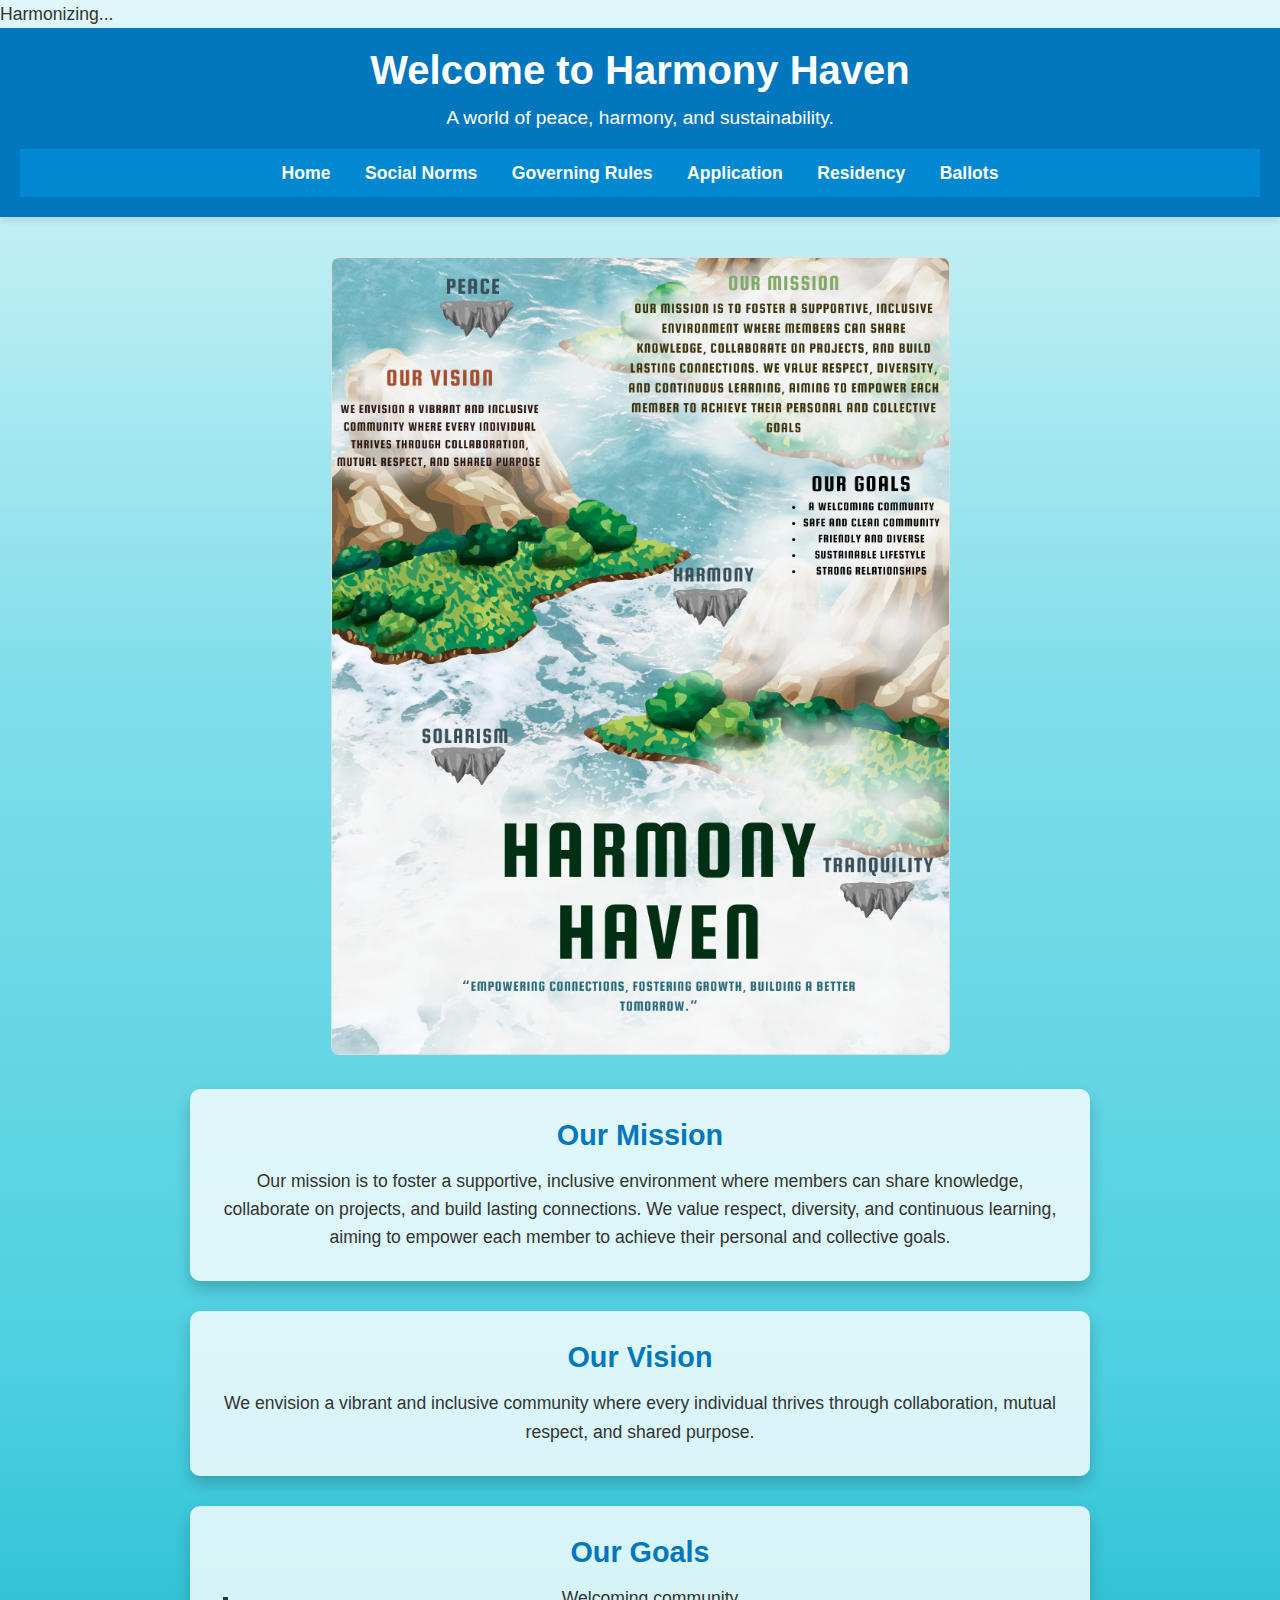
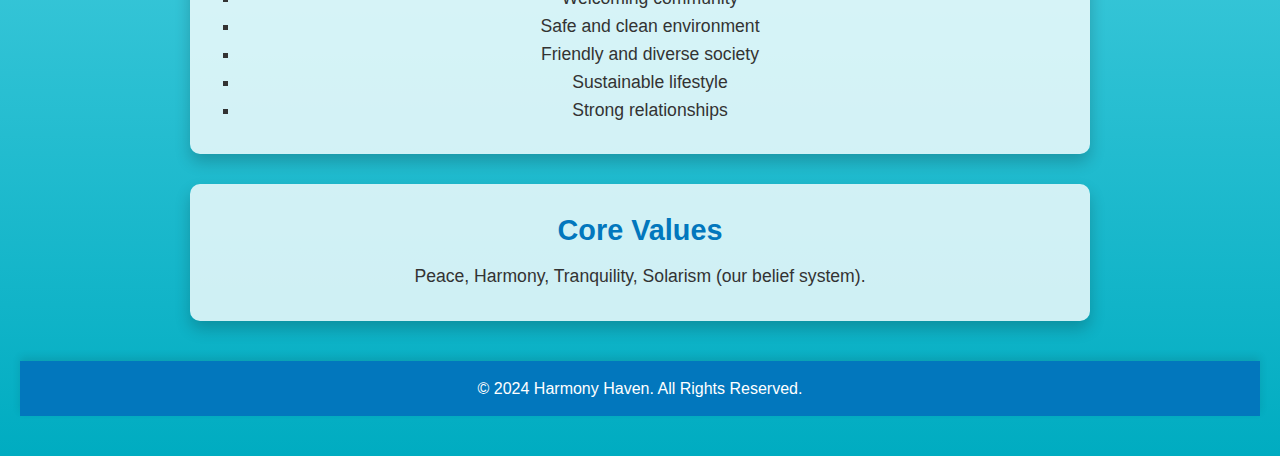
<file: index.html>
<!DOCTYPE html>
<html lang="en">

<head>
  <meta charset="UTF-8">
  <meta name="viewport" content="width=device-width, initial-scale=1.0">
  <title>Harmony Haven</title>
  <link rel="stylesheet" href="styles.css">
  <style>
    /* Inline CSS for demonstration purposes */
      .poster-container {
        text-align: center; /* Center the content horizontally */
        margin: 20px auto; /* Center the container itself horizontally */
        padding: 20px;
      }

      .poster-container img {
        max-width: 100%; /* Ensure the image scales with the container */
        height: auto; /* Maintain aspect ratio */
        border: 1px solid #ddd; /* Optional: border around the image */
        border-radius: 8px; /* Optional: rounded corners */
      }

      /* Other styling for consistency */
      .content {
        max-width: 800px;
        margin: 0 auto;
        padding: 20px;
      }
  </style>
</head>

<body>
  <!-- Add this inside the body of each HTML page -->
  <div id="loading-screen">
    <div class="spinner"></div>
    <p>Harmonizing...</p>
  </div>

  <header>
    <h1>Welcome to Harmony Haven</h1>
    <p>A world of peace, harmony, and sustainability.</p>
    <nav>
      <ul>
        <li><a href="index.html" class="nav-button">Home</a></li>
        <li><a href="social-norms.html" class="nav-button">Social Norms</a></li>
        <li><a href="governing-rules.html" class="nav-button">Governing Rules</a></li>
        <li><a href="application.html" class="nav-button">Application</a></li>
        <li><a href="residency.html" class="nav-button">Residency</a></li>
        <li><a href="ballots.html" class="nav-button">Ballots</a></li>
      </ul>
    </nav>
  </header>
  <div class="poster-container">
    <img src="poster.png" alt="Harmony Haven">

  <section class="mission">
    <h2>Our Mission</h2>
    <p>Our mission is to foster a supportive, inclusive environment where members can share knowledge, collaborate on projects, and build lasting connections. We value respect, diversity, and continuous learning, aiming to empower each member to achieve their personal and collective goals.</p>
  </section>

  <section class="vision">
    <h2>Our Vision</h2>
    <p>We envision a vibrant and inclusive community where every individual thrives through collaboration, mutual respect, and shared purpose.</p>
  </section>

  <section class="goals">
    <h2>Our Goals</h2>
    <ul>
      <li>Welcoming community</li>
      <li>Safe and clean environment</li>
      <li>Friendly and diverse society</li>
      <li>Sustainable lifestyle</li>
      <li>Strong relationships</li>
    </ul>
  </section>

  <section class="values">
    <h2>Core Values</h2>
    <p>Peace, Harmony, Tranquility, Solarism (our belief system).</p>
  </section>

  <footer>
    <p>&copy; 2024 Harmony Haven. All Rights Reserved.</p>
  </footer>
  <script src="script.js"></script>
</body>

</html>
</file>
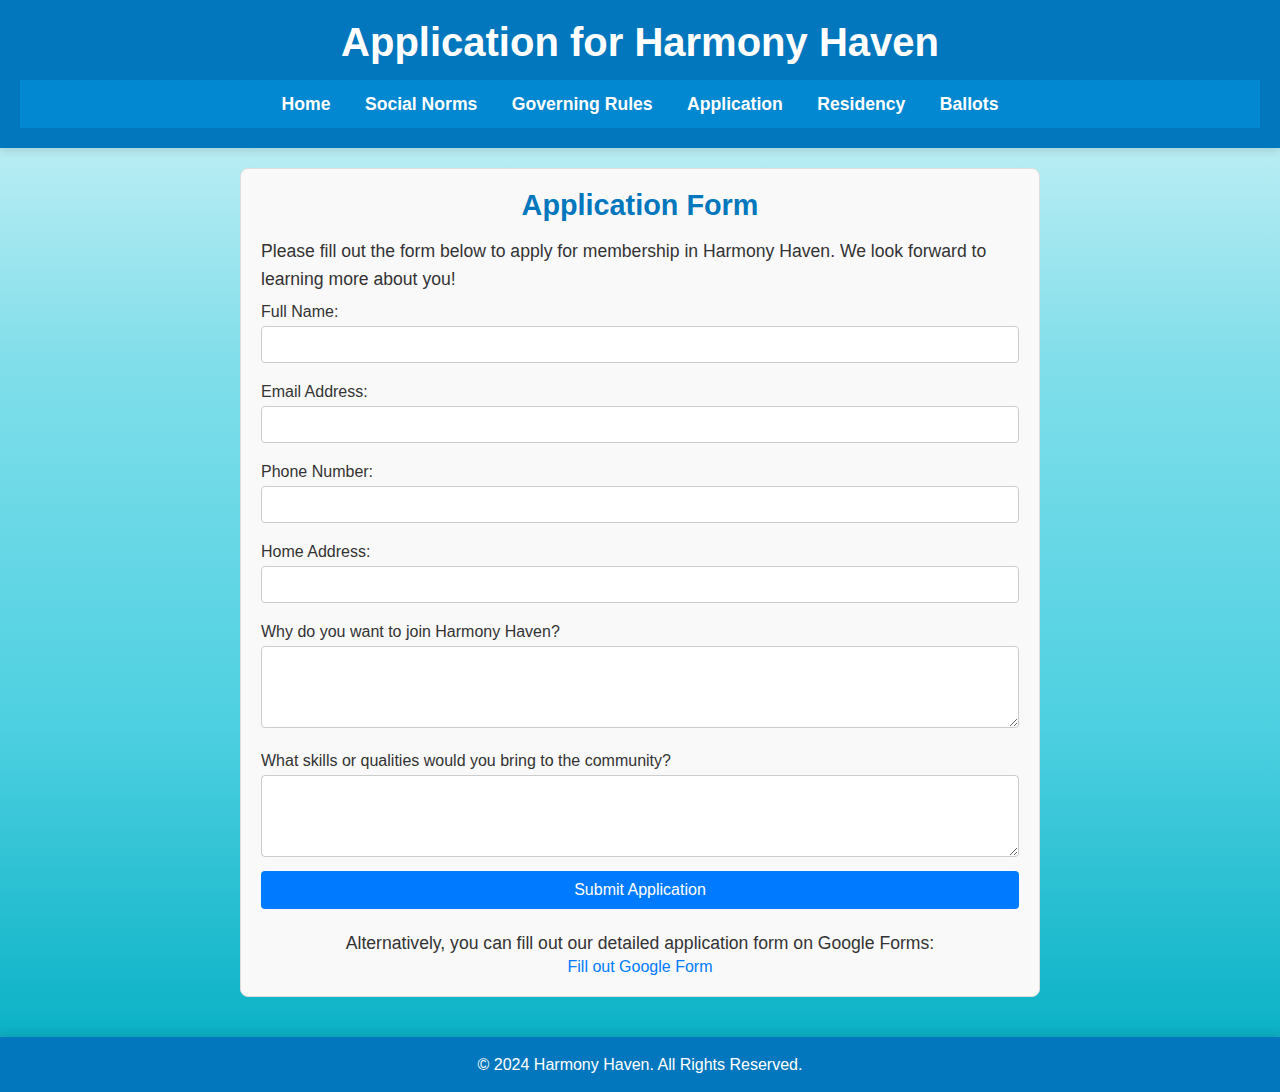
<file: application.html>
<!DOCTYPE html>
<html lang="en">

<head>
  <meta charset="UTF-8">
  <meta name="viewport" content="width=device-width, initial-scale=1.0">
  <title>Application - Harmony Haven</title>
  <link rel="stylesheet" href="styles.css">
  <style>
    /* Inline CSS for demonstration purposes */
    .application-form {
      max-width: 800px;
      margin: 20px auto;
      padding: 20px;
      border: 1px solid #ddd;
      border-radius: 8px;
      background-color: #f9f9f9;
    }

    .application-form h2 {
      text-align: center;
    }

    .application-form label {
      display: block;
      margin: 10px 0 5px;
    }

    .application-form input, 
    .application-form textarea {
      width: 100%;
      padding: 10px;
      margin-bottom: 10px;
      border: 1px solid #ccc;
      border-radius: 4px;
    }

    .application-form button {
      display: block;
      width: 100%;
      padding: 10px;
      background-color: #007bff;
      color: #fff;
      border: none;
      border-radius: 4px;
      font-size: 16px;
      cursor: pointer;
      transition: background-color 0.3s;
    }

    .application-form button:hover {
      background-color: #0056b3;
    }

    .google-form-link {
      text-align: center;
      margin-top: 20px;
    }

    .google-form-link a {
      text-decoration: none;
      color: #007bff;
      font-size: 16px;
    }

    .google-form-link a:hover {
      text-decoration: underline;
    }

    .thank-you-screen {
      display: none;
      text-align: center;
      padding: 50px;
      background-color: #f9f9f9;
    }

    .thank-you-screen h2 {
      color: #007bff;
    }

    .thank-you-screen p {
      font-size: 18px;
      color: #333;
    }

    /* Loading screen styles */
    #loading-screen {
      position: fixed;
      top: 0;
      left: 0;
      width: 100%;
      height: 100%;
      background-color: #fff;
      display: flex;
      align-items: center;
      justify-content: center;
      z-index: 1000;
      font-family: Arial, sans-serif;
    }

    .spinner {
      border: 8px solid rgba(0, 0, 0, 0.1);
      border-radius: 50%;
      border-top: 8px solid #007bff;
      width: 50px;
      height: 50px;
      animation: spin 1s linear infinite;
    }

    @keyframes spin {
      0% { transform: rotate(0deg); }
      100% { transform: rotate(360deg); }
    }

    #loading-screen p {
      margin-top: 10px;
      font-size: 18px;
      color: #007bff;
    }
  </style>
</head>

<body>
  <!-- Loading Screen -->
  <div id="loading-screen">
    <div class="spinner"></div>
    <p>Harmonizing...</p>
  </div>

  <header>
    <h1>Application for Harmony Haven</h1>
    <nav>
      <ul>
        <li><a href="index.html" class="nav-button">Home</a></li>
        <li><a href="social-norms.html" class="nav-button">Social Norms</a></li>
        <li><a href="governing-rules.html" class="nav-button">Governing Rules</a></li>
        <li><a href="application.html" class="nav-button">Application</a></li>
        <li><a href="residency.html" class="nav-button">Residency</a></li>
        <li><a href="ballots.html" class="nav-button">Ballots</a></li>
      </ul>
    </nav>
  </header>

  <div class="application-form" id="application-form">
    <h2>Application Form</h2>
    <p>Please fill out the form below to apply for membership in Harmony Haven. We look forward to learning more about you!</p>
    
    <!-- Application Form -->
    <form id="form" action="#" method="post" onsubmit="handleSubmit(event)">
      <label for="fullName">Full Name:</label>
      <input type="text" id="fullName" name="fullName" required>
      
      <label for="email">Email Address:</label>
      <input type="email" id="email" name="email" required>
      
      <label for="phone">Phone Number:</label>
      <input type="tel" id="phone" name="phone">
      
      <label for="address">Home Address:</label>
      <input type="text" id="address" name="address">
      
      <label for="whyJoin">Why do you want to join Harmony Haven?</label>
      <textarea id="whyJoin" name="whyJoin" rows="4" required></textarea>
      
      <label for="skills">What skills or qualities would you bring to the community?</label>
      <textarea id="skills" name="skills" rows="4" required></textarea>
      
      <button type="submit">Submit Application</button>
    </form>
    
    <!-- Link to Google Form -->
    <div class="google-form-link">
      <p>Alternatively, you can fill out our detailed application form on Google Forms:</p>
      <a href="https://forms.gle/your-google-form-link" target="_blank">Fill out Google Form</a>
    </div>
  </div>

  <!-- Thank You Screen -->
  <div class="thank-you-screen" id="thank-you-screen">
    <h2>Thank You!</h2>
    <p>Your application has been submitted successfully. We appreciate your interest in joining Harmony Haven. We will review your application and get back to you soon.</p>
  </div>

  <footer>
    <p>&copy; 2024 Harmony Haven. All Rights Reserved.</p>
  </footer>

  <script>
    function handleSubmit(event) {
      event.preventDefault(); // Prevent the default form submission

      // Hide the loading screen and application form, display the thank you screen
      document.getElementById('loading-screen').style.display = 'none';
      document.getElementById('application-form').style.display = 'none';
      document.getElementById('thank-you-screen').style.display = 'block';

      // Optionally, you could send the form data to a server here
      // Example: use fetch or XMLHttpRequest to submit data

      // Example (uncomment and adjust URL and method as needed):
      // var formData = new FormData(document.getElementById('form'));
      // fetch('submit-application.php', {
      //   method: 'POST',
      //   body: formData
      // }).then(response => response.json())
      //   .then(data => {
      //     // Handle success
      //   })
      //   .catch(error => {
      //     // Handle error
      //   });
    }

    // Hide the loading screen once the page has fully loaded
    window.addEventListener('load', function() {
      document.getElementById('loading-screen').style.display = 'none';
    });
  </script>
</body>

</html>
</file>
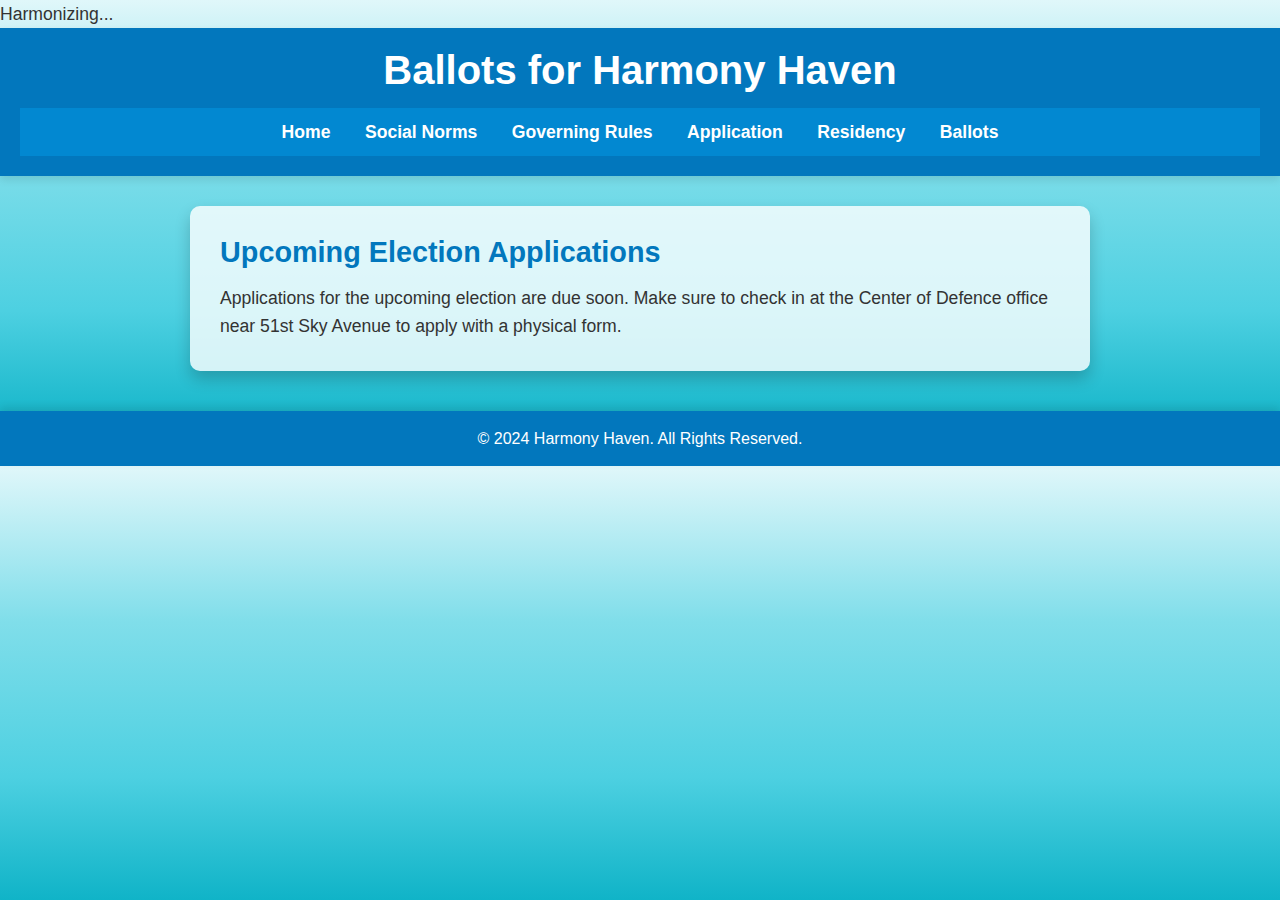
<file: ballots.html>
<!DOCTYPE html>
<html lang="en">

<head>
  <meta charset="UTF-8">
  <meta name="viewport" content="width=device-width, initial-scale=1.0">
  <title>Ballots - Harmony Haven</title>
  <link rel="stylesheet" href="styles.css">
</head>

<body>
  <!-- Loading Screen -->
  <div id="loading-screen">
    <div class="spinner"></div>
    <p>Harmonizing...</p>
  </div>

  <header>
    <h1>Ballots for Harmony Haven</h1>
    <nav>
      <ul>
        <li><a href="index.html">Home</a></li>
        <li><a href="social-norms.html">Social Norms</a></li>
        <li><a href="governing-rules.html">Governing Rules</a></li>
        <li><a href="application.html">Application</a></li>
        <li><a href="residency.html">Residency</a></li>
        <li><a href="ballots.html">Ballots</a></li>
      </ul>
    </nav>
  </header>

  <section class="ballots-info">
    <h2>Upcoming Election Applications</h2>
    <p>Applications for the upcoming election are due soon. Make sure to check in at the Center of Defence office near 51st Sky Avenue to apply with a physical form.</p>
  </section>

  <footer>
    <p>&copy; 2024 Harmony Haven. All Rights Reserved.</p>
  </footer>

</body>

</html>
</file>
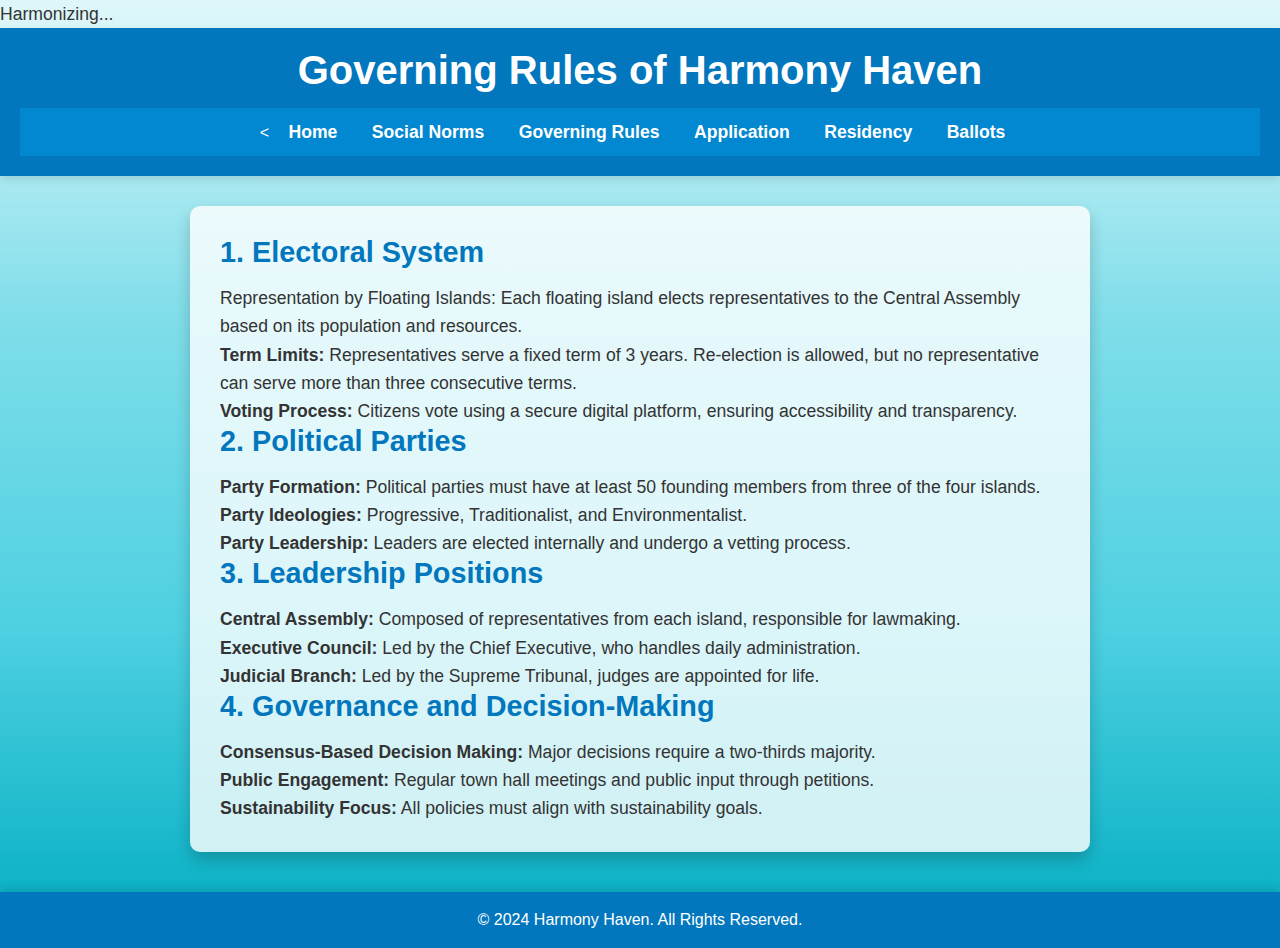
<file: governing-rules.html>
<!DOCTYPE html>
<html lang="en">

<head>
  <meta charset="UTF-8">
  <meta name="viewport" content="width=device-width, initial-scale=1.0">
  <title>Harmony Haven - Governing Rules</title>
  <link rel="stylesheet" href="styles.css">
</head>

<body>
  <!-- Add this inside the body of each HTML page -->
  <div id="loading-screen">
    <div class="spinner"></div>
    <p>Harmonizing...</p>
  </div>
  <header>
    <h1>Governing Rules of Harmony Haven</h1>
    <nav>
      <ul>
        < <li><a href="index.html">Home</a></li>
          <li><a href="social-norms.html">Social Norms</a></li>
          <li><a href="governing-rules.html">Governing Rules</a></li>
          <li><a href="application.html">Application</a></li>
          <li><a href="residency.html">Residency</a></li>
          <li><a href="ballots.html">Ballots</a></li>
      </ul>
    </nav>
  </header>

  <section class="governance">
    <h2>1. Electoral System</h2>
    <p>Representation by Floating Islands: Each floating island elects representatives to the Central Assembly based on
      its population and resources.</p>
    <p><strong>Term Limits:</strong> Representatives serve a fixed term of 3 years. Re-election is allowed, but no
      representative can serve more than three consecutive terms.</p>
    <p><strong>Voting Process:</strong> Citizens vote using a secure digital platform, ensuring accessibility and
      transparency.</p>

    <h2>2. Political Parties</h2>
    <p><strong>Party Formation:</strong> Political parties must have at least 50 founding members from three of the four
      islands.</p>
    <p><strong>Party Ideologies:</strong> Progressive, Traditionalist, and Environmentalist.</p>
    <p><strong>Party Leadership:</strong> Leaders are elected internally and undergo a vetting process.</p>

    <h2>3. Leadership Positions</h2>
    <p><strong>Central Assembly:</strong> Composed of representatives from each island, responsible for lawmaking.</p>
    <p><strong>Executive Council:</strong> Led by the Chief Executive, who handles daily administration.</p>
    <p><strong>Judicial Branch:</strong> Led by the Supreme Tribunal, judges are appointed for life.</p>

    <h2>4. Governance and Decision-Making</h2>
    <p><strong>Consensus-Based Decision Making:</strong> Major decisions require a two-thirds majority.</p>
    <p><strong>Public Engagement:</strong> Regular town hall meetings and public input through petitions.</p>
    <p><strong>Sustainability Focus:</strong> All policies must align with sustainability goals.</p>
  </section>

  <footer>
    <p>&copy; 2024 Harmony Haven. All Rights Reserved.</p>
  </footer>
  <script src="script.js"></script>
</body>

</html>
</file>
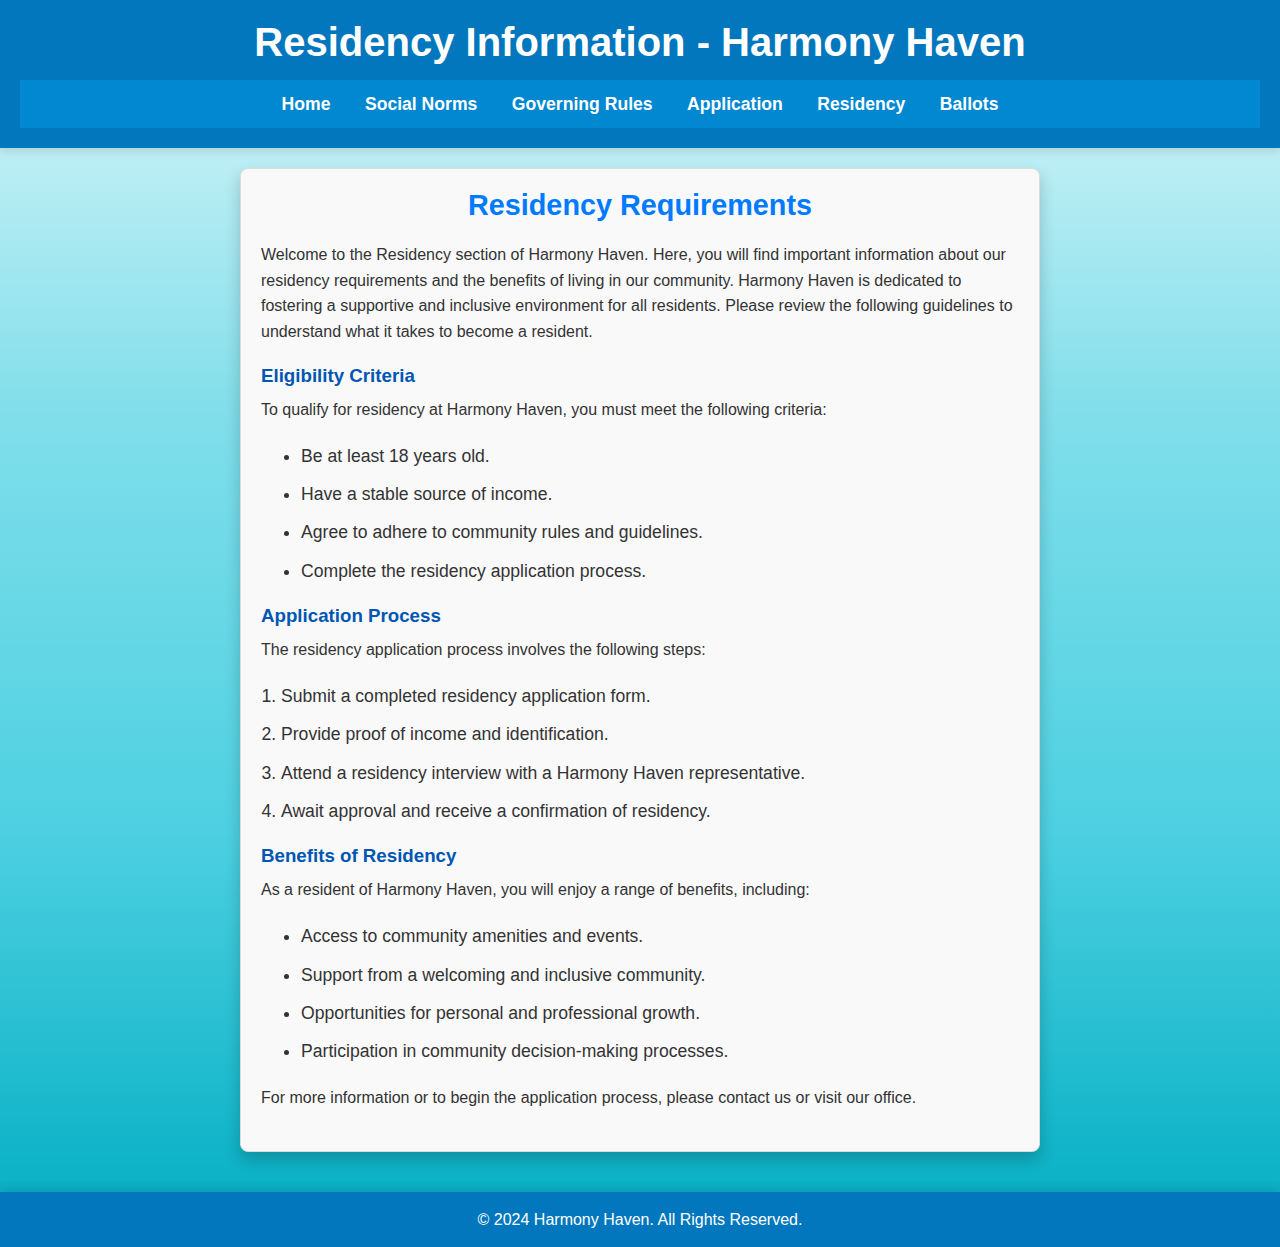
<file: residency.html>
<!DOCTYPE html>
<html lang="en">

<head>
  <meta charset="UTF-8">
  <meta name="viewport" content="width=device-width, initial-scale=1.0">
  <title>Residency - Harmony Haven</title>
  <link rel="stylesheet" href="styles.css">
  <style>
    /* Inline CSS for demonstration purposes */
    .residency-info {
      max-width: 800px;
      margin: 20px auto;
      padding: 20px;
      border: 1px solid #ddd;
      border-radius: 8px;
      background-color: #f9f9f9;
    }

    .residency-info h2 {
      text-align: center;
      margin-bottom: 20px;
      color: #007bff;
    }

    .residency-info h3 {
      margin-top: 20px;
      margin-bottom: 10px;
      color: #0056b3;
    }

    .residency-info p {
      font-size: 16px;
      line-height: 1.6;
      margin-bottom: 20px;
    }

    .residency-info ul, .residency-info ol {
      margin-left: 20px;
      margin-bottom: 20px;
    }

    .residency-info ul li, .residency-info ol li {
      margin-bottom: 10px;
    }

    .residency-info ol {
      list-style-type: decimal;
    }

    .residency-info ul {
      list-style-type: disc;
    }
  </style>
</head>

<body>
  <!-- Loading Screen -->
  <div id="loading-screen">
    <div class="spinner"></div>
    <p>Harmonizing...</p>
  </div>

  <header>
    <h1>Residency Information - Harmony Haven</h1>
    <nav>
      <ul>
        <li><a href="index.html" class="nav-button">Home</a></li>
        <li><a href="social-norms.html" class="nav-button">Social Norms</a></li>
        <li><a href="governing-rules.html" class="nav-button">Governing Rules</a></li>
        <li><a href="application.html" class="nav-button">Application</a></li>
        <li><a href="residency.html" class="nav-button">Residency</a></li>
        <li><a href="ballots.html" class="nav-button">Ballots</a></li>
      </ul>
    </nav>
  </header>

  <section class="residency-info">
    <h2>Residency Requirements</h2>
    <p>Welcome to the Residency section of Harmony Haven. Here, you will find important information about our residency requirements and the benefits of living in our community. Harmony Haven is dedicated to fostering a supportive and inclusive environment for all residents. Please review the following guidelines to understand what it takes to become a resident.</p>
    
    <h3>Eligibility Criteria</h3>
    <p>To qualify for residency at Harmony Haven, you must meet the following criteria:</p>
    <ul>
      <li>Be at least 18 years old.</li>
      <li>Have a stable source of income.</li>
      <li>Agree to adhere to community rules and guidelines.</li>
      <li>Complete the residency application process.</li>
    </ul>
    
    <h3>Application Process</h3>
    <p>The residency application process involves the following steps:</p>
    <ol>
      <li>Submit a completed residency application form.</li>
      <li>Provide proof of income and identification.</li>
      <li>Attend a residency interview with a Harmony Haven representative.</li>
      <li>Await approval and receive a confirmation of residency.</li>
    </ol>
    
    <h3>Benefits of Residency</h3>
    <p>As a resident of Harmony Haven, you will enjoy a range of benefits, including:</p>
    <ul>
      <li>Access to community amenities and events.</li>
      <li>Support from a welcoming and inclusive community.</li>
      <li>Opportunities for personal and professional growth.</li>
      <li>Participation in community decision-making processes.</li>
    </ul>
    
    <p>For more information or to begin the application process, please contact us or visit our office.</p>
  </section>

  <footer>
    <p>&copy; 2024 Harmony Haven. All Rights Reserved.</p>
  </footer>

  <script>
    // Hide the loading screen once the page has fully loaded
    window.addEventListener('load', function() {
      document.getElementById('loading-screen').style.display = 'none';
    });
  </script>
</body>

</html>
</file>
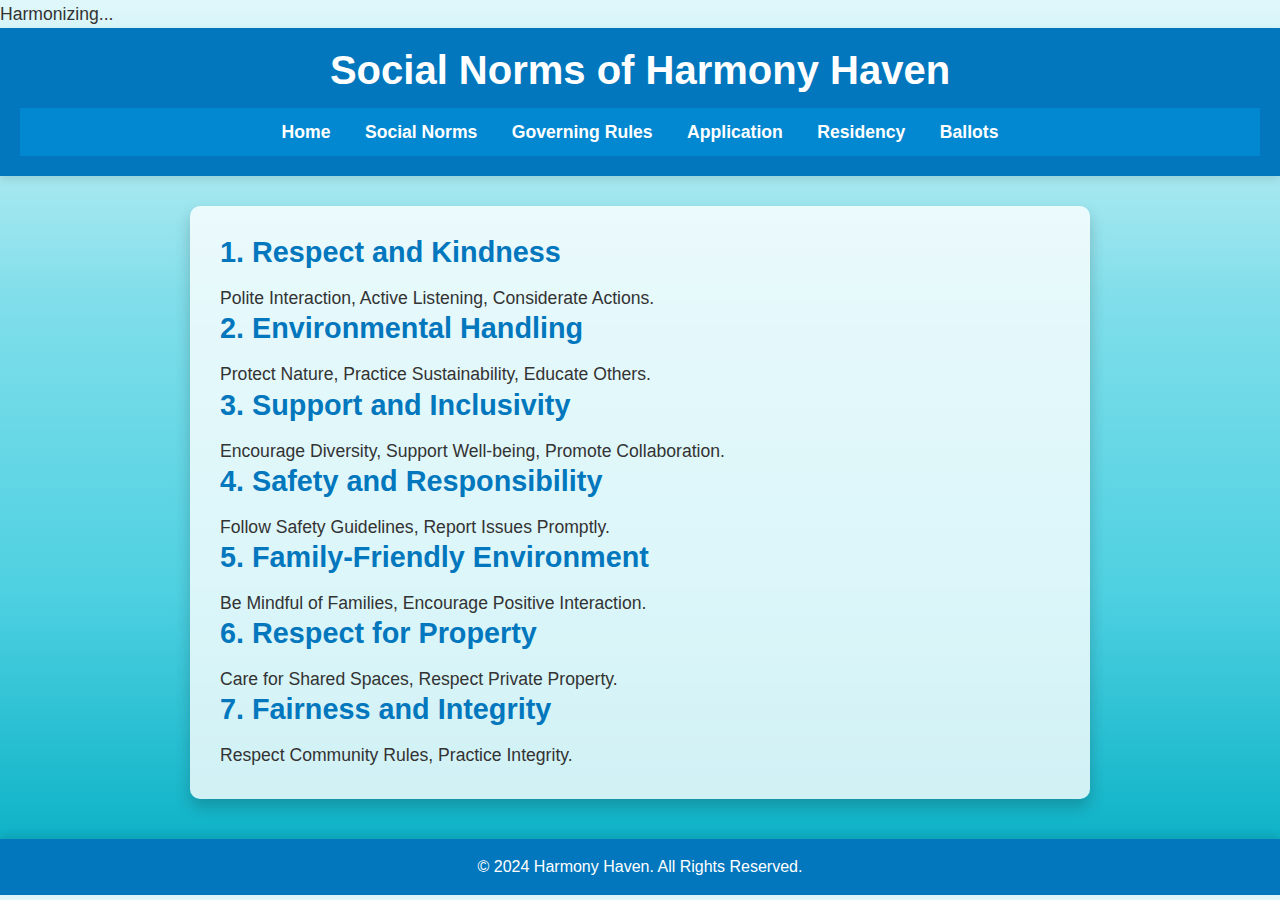
<file: social-norms.html>
<!DOCTYPE html>
<html lang="en">
<head>
  <meta charset="UTF-8">
  <meta name="viewport" content="width=device-width, initial-scale=1.0">
  <title>Harmony Haven - Social Norms</title>
  <link rel="stylesheet" href="styles.css">
</head>
<body>
  <!-- Add this inside the body of each HTML page -->
  <div id="loading-screen">
    <div class="spinner"></div>
    <p>Harmonizing...</p>
  </div>
  <header>
    <h1>Social Norms of Harmony Haven</h1>
    <nav>
      <ul>
        <li><a href="index.html">Home</a></li>
        <li><a href="social-norms.html">Social Norms</a></li>
        <li><a href="governing-rules.html">Governing Rules</a></li>
        <li><a href="application.html">Application</a></li>
        <li><a href="residency.html">Residency</a></li>
        <li><a href="ballots.html">Ballots</a></li> 
      </ul>
    </nav>
  </header>

  <section class="social-norms">
    <h2>1. Respect and Kindness</h2>
    <p>Polite Interaction, Active Listening, Considerate Actions.</p>

    <h2>2. Environmental Handling</h2>
    <p>Protect Nature, Practice Sustainability, Educate Others.</p>

    <h2>3. Support and Inclusivity</h2>
    <p>Encourage Diversity, Support Well-being, Promote Collaboration.</p>

    <h2>4. Safety and Responsibility</h2>
    <p>Follow Safety Guidelines, Report Issues Promptly.</p>

    <h2>5. Family-Friendly Environment</h2>
    <p>Be Mindful of Families, Encourage Positive Interaction.</p>

    <h2>6. Respect for Property</h2>
    <p>Care for Shared Spaces, Respect Private Property.</p>

    <h2>7. Fairness and Integrity</h2>
    <p>Respect Community Rules, Practice Integrity.</p>
  </section>

  <footer>
    <p>&copy; 2024 Harmony Haven. All Rights Reserved.</p>
  </footer>
  <script src="script.js"></script>
</body>
</html>
</file>
<file: styles.css>
/* Global Styles */
* {
  margin: 0;
  padding: 0;
  box-sizing: border-box;
}

body {
  font-family: 'Arial', sans-serif;
  background: linear-gradient(to bottom, #e0f7fa, #80deea, #4dd0e1, #00acc1);
  color: #333;
  margin: 0;
  padding: 0;
}

header {
  background-color: #0277bd;
  color: white;
  text-align: center;
  padding: 20px;
  box-shadow: 0 4px 8px rgba(0, 0, 0, 0.1);
}

header h1 {
  font-size: 2.5rem;
  margin-bottom: 10px;
}

header p {
  font-size: 1.2rem;
}

nav ul {
  list-style-type: none;
  padding: 10px;
  background-color: #0288d1;
  text-align: center;
}

nav ul li {
  display: inline;
  margin: 0 15px;
}

nav ul li a {
  color: white;
  text-decoration: none;
  font-size: 1.1rem;
  font-weight: bold;
  transition: color 0.3s ease;
}

nav ul li a:hover {
  color: #b2ebf2;
}

/* Section Styles */
section {
  padding: 30px;
  margin: 30px auto;
  max-width: 900px;
  background-color: rgba(255, 255, 255, 0.8);
  border-radius: 10px;
  box-shadow: 0 8px 16px rgba(0, 0, 0, 0.2);
}

h2 {
  color: #0277bd;
  font-size: 1.8rem;
  margin-bottom: 15px;
}

p, li {
  font-size: 1.1rem;
  line-height: 1.6;
}

ul {
  list-style-type: square;
  padding-left: 20px;
  margin-top: 15px;
}

/* Footer Styles */
footer {
  background-color: #0277bd;
  color: white;
  text-align: center;
  padding: 15px;
  box-shadow: 0 -4px 8px rgba(0, 0, 0, 0.1);
  margin-top: 40px;
}

footer p {
  margin: 0;
  font-size: 1rem;
}

/* Responsive Design */
@media (max-width: 768px) {
  header h1 {
    font-size: 2rem;
  }

  section {
    padding: 20px;
  }

  h2 {
    font-size: 1.5rem;
  }

  nav ul li {
    display: block;
    margin: 10px 0;
  }
  /* Loading Screen Styles */
  #loading-screen {
    position: fixed;
    top: 0;
    left: 0;
    width: 100vw;
    height: 100vh;
    background-color: rgba(0, 188, 212, 0.9); /* Sky-themed background */
    display: flex;
    justify-content: center;
    align-items: center;
    z-index: 9999; /* Ensure it's on top of everything */
    opacity: 0;
    pointer-events: none;
    transition: opacity 0.5s ease-in-out;
  }

  /* Spinner Animation */
  .spinner {
    border: 8px solid #e0f7fa; /* Light color */
    border-top: 8px solid #0277bd; /* Darker blue for contrast */
    border-radius: 50%;
    width: 60px;
    height: 60px;
    animation: spin 1.5s linear infinite;
  }

  @keyframes spin {
    0% { transform: rotate(0deg); }
    100% { transform: rotate(360deg); }
  }

  /* Loading text style */
  #loading-screen p {
    color: white;
    font-size: 1.5rem;
    margin-top: 20px;
  }

  /* Show Loading Screen */
  #loading-screen.active {
    opacity: 1;
    pointer-events: all;
  }
}
</file>
